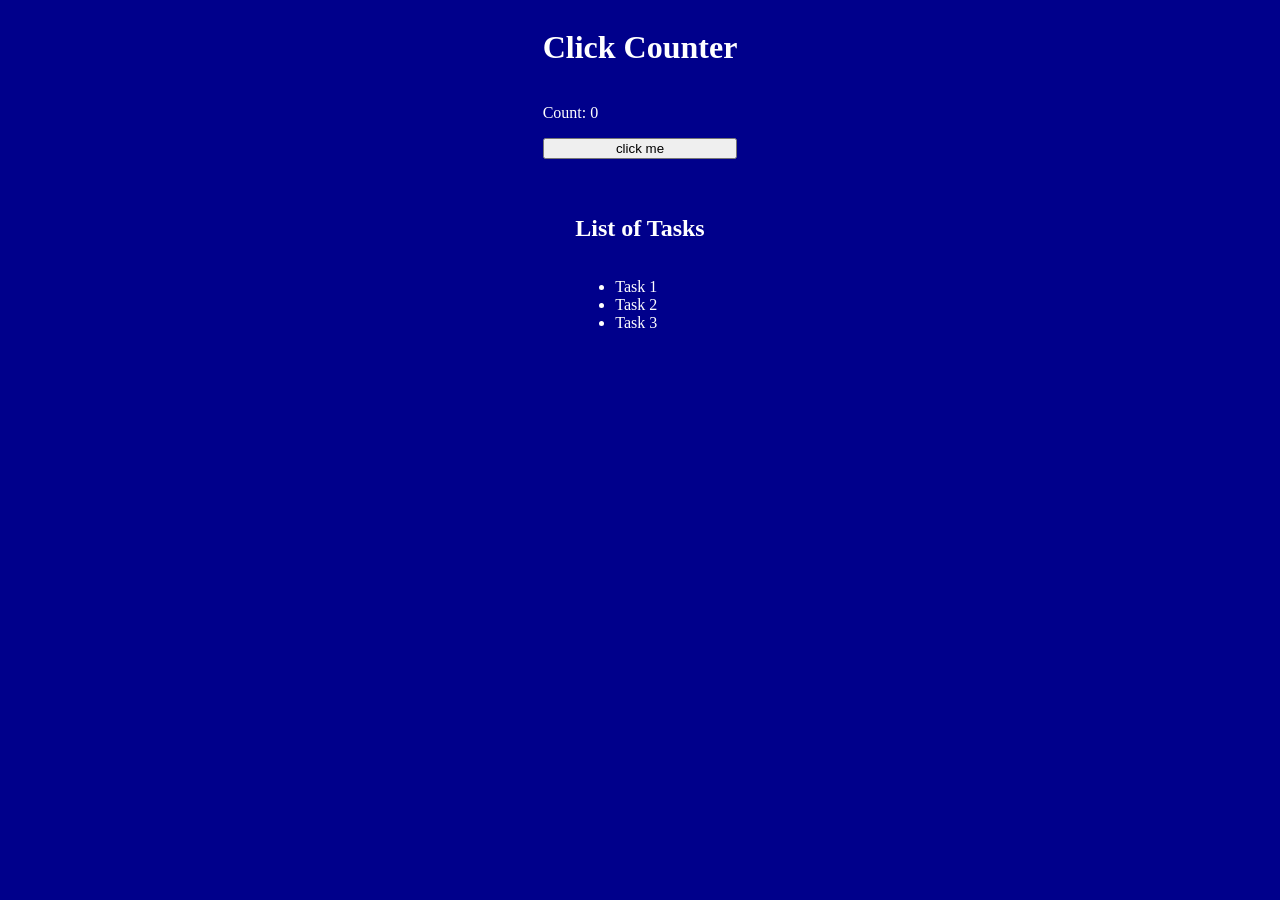
<file: jsLogics/index.html>
<!DOCTYPE html>
<html lang="en">
<head>
    <meta charset="UTF-8">
    <meta name="viewport" content="width=device-width, initial-scale=1.0">
    <link rel="stylesheet" href="index.css">
    <title>Document</title>
</head>
<body>
    <div class="button">
        <h1>Click Counter</h1>
        <p id="count">Count: 0</p>
        <button id="btn">click me</button>
    </div>
    <br><br>
    <div>
        <h2>List of Tasks</h2>
        <ul class="list">
            <li>Task 1</li>
            <li>Task 2</li>
            <li>Task 3</li>
        </ul>
    </div>
    <script src="index.js"></script>
</body>
</html>
</file>
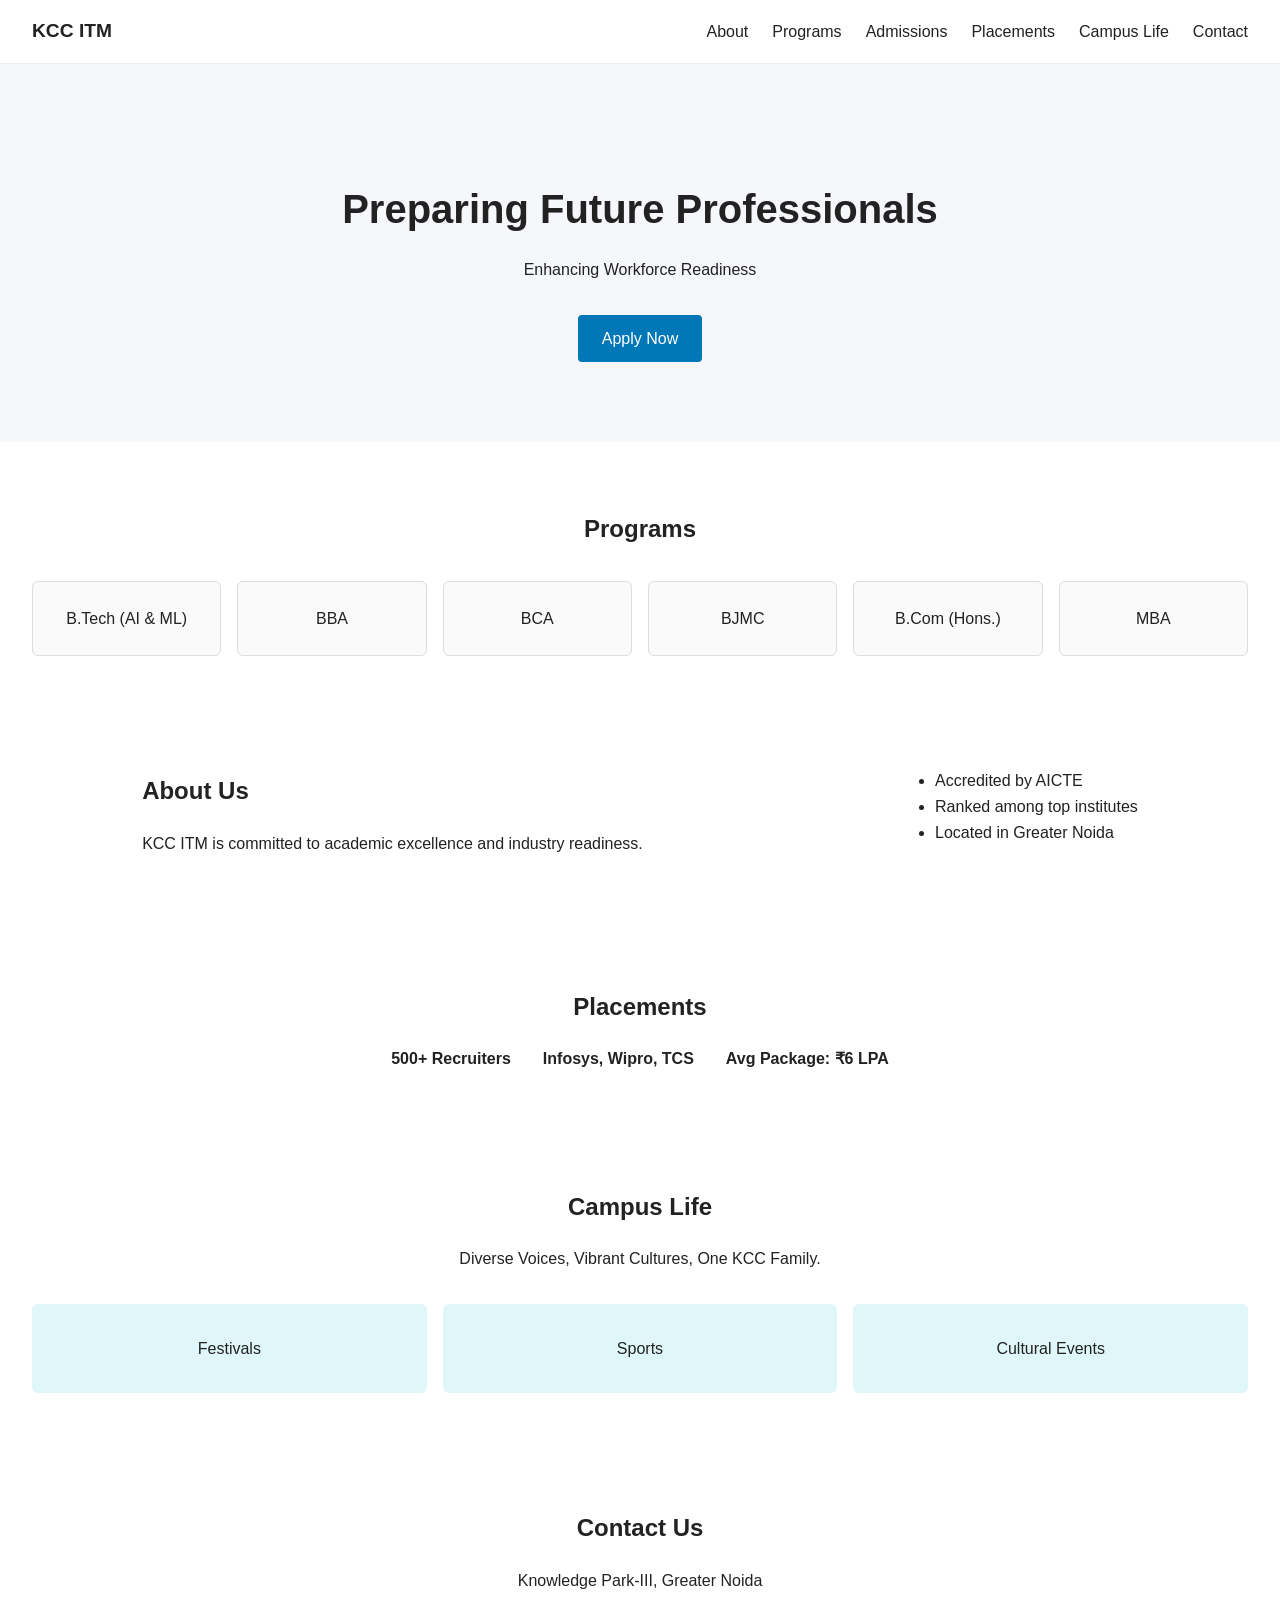
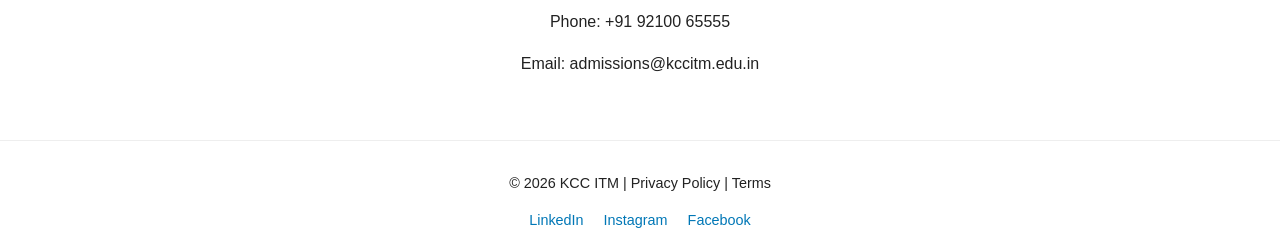
<file: KCC clone/index.html>
<!DOCTYPE html>
<html lang="en">
<head>
  <meta charset="UTF-8">
  <meta name="viewport" content="width=device-width, initial-scale=1.0">
  <title>KCC ITM - Minimalist</title>
  <link rel="stylesheet" href="style.css">
</head>
<body>
  <!-- Header -->
  <header>
    <div class="logo">KCC ITM</div>
    <nav>
      <ul>
        <li><a href="#about">About</a></li>
        <li><a href="#programs">Programs</a></li>
        <li><a href="#admissions">Admissions</a></li>
        <li><a href="#placements">Placements</a></li>
        <li><a href="#campus">Campus Life</a></li>
        <li><a href="#contact">Contact</a></li>
      </ul>
    </nav>
  </header>

  <!-- Hero Section -->
  <section class="hero">
    <h1>Preparing Future Professionals</h1>
    <p>Enhancing Workforce Readiness</p>
    <a href="#admissions" class="btn">Apply Now</a>
  </section>

  <!-- Programs -->
  <section id="programs" class="section">
    <h2>Programs</h2>
    <div class="grid">
      <div class="card">B.Tech (AI & ML)</div>
      <div class="card">BBA</div>
      <div class="card">BCA</div>
      <div class="card">BJMC</div>
      <div class="card">B.Com (Hons.)</div>
      <div class="card">MBA</div>
    </div>
  </section>

  <!-- About -->
  <section id="about" class="section two-col">
    <div>
      <h2>About Us</h2>
      <p>KCC ITM is committed to academic excellence and industry readiness.</p>
    </div>
    <div>
      <ul>
        <li>Accredited by AICTE</li>
        <li>Ranked among top institutes</li>
        <li>Located in Greater Noida</li>
      </ul>
    </div>
  </section>

  <!-- Placements -->
  <section id="placements" class="section">
    <h2>Placements</h2>
    <div class="stats">
      <div>500+ Recruiters</div>
      <div>Infosys, Wipro, TCS</div>
      <div>Avg Package: ₹6 LPA</div>
    </div>
  </section>

  <!-- Campus Life -->
  <section id="campus" class="section">
    <h2>Campus Life</h2>
    <p>Diverse Voices, Vibrant Cultures, One KCC Family.</p>
    <div class="grid images">
      <div class="img-box">Festivals</div>
      <div class="img-box">Sports</div>
      <div class="img-box">Cultural Events</div>
    </div>
  </section>

  <!-- Contact -->
  <section id="contact" class="section">
    <h2>Contact Us</h2>
    <p>Knowledge Park-III, Greater Noida</p>
    <p>Phone: +91 92100 65555</p>
    <p>Email: admissions@kccitm.edu.in</p>
  </section>

  <!-- Footer -->
  <footer>
    <p>© 2026 KCC ITM | Privacy Policy | Terms</p>
    <div class="socials">
      <a href="#">LinkedIn</a>
      <a href="#">Instagram</a>
      <a href="#">Facebook</a>
    </div>
  </footer>

  <script src="script.js"></script>
</body>
</html>
</file>
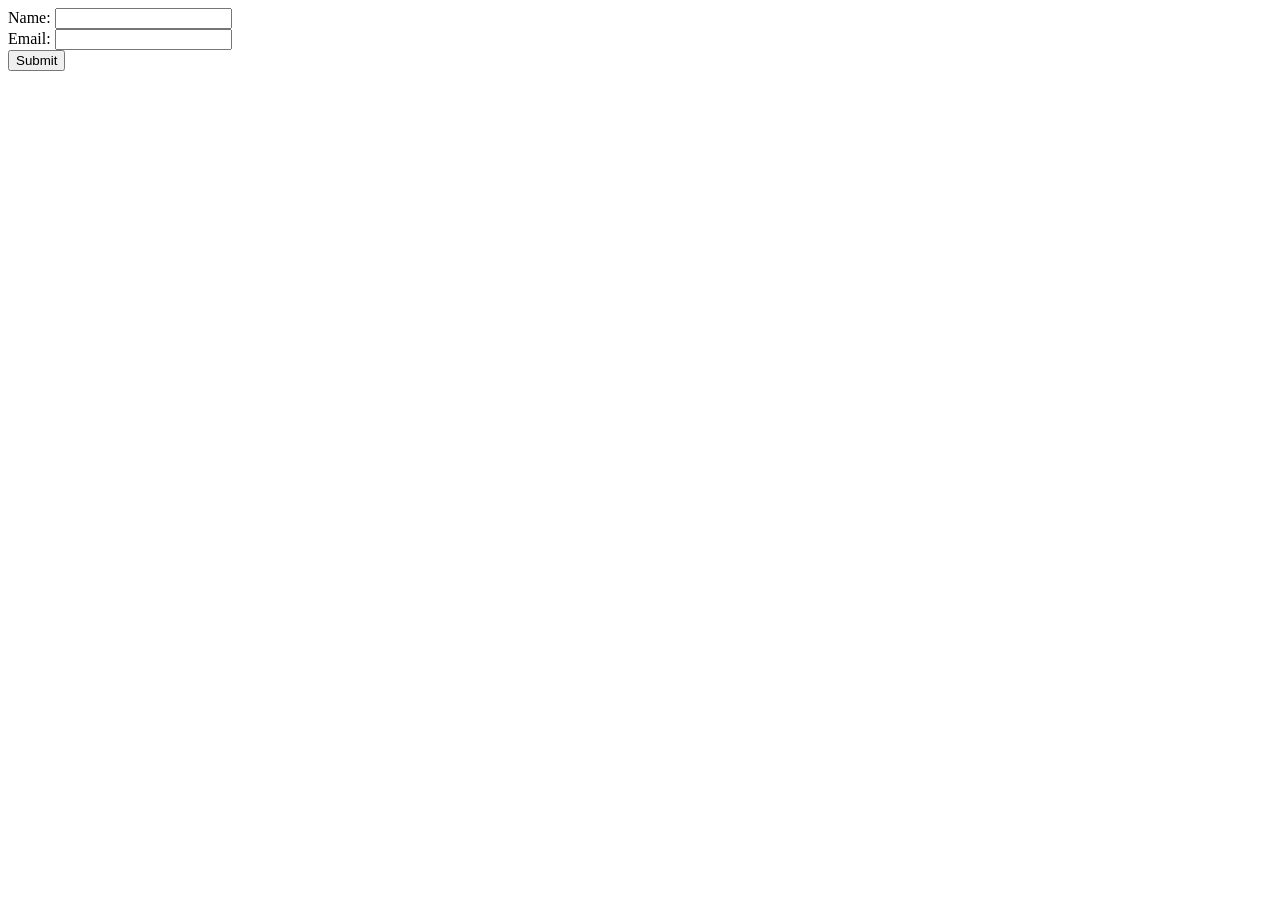
<file: Day 7/login.html>
<!DOCTYPE html>
<html lang="en">
<head>
    <meta charset="UTF-8">
    <meta name="viewport" content="width=device-width, initial-scale=1.0">
    <title>Login</title>
</head>
<body>
    <form action="" id="form">
        <label for="">Name: </label>
        <input type="text" name="" id="name">
        <br>
        <label for="">Email: </label>
        <input type="email" id="email">
        <br>
        <button type="submit">Submit</button>
    </form>
</body>
<script>
    const form = document.querySelector("#form")
    const nameInput = document.querySelector("#name")
    const emailInput = document.querySelector("#email")

    form.addEventListener("submit", function (e){
        e.preventDefault()

        const name = nameInput.value
        const emial = emailInput.value

        console.log("name: ", name)
        console.log("email: ", emial)
    })
</script>
</html>
</file>
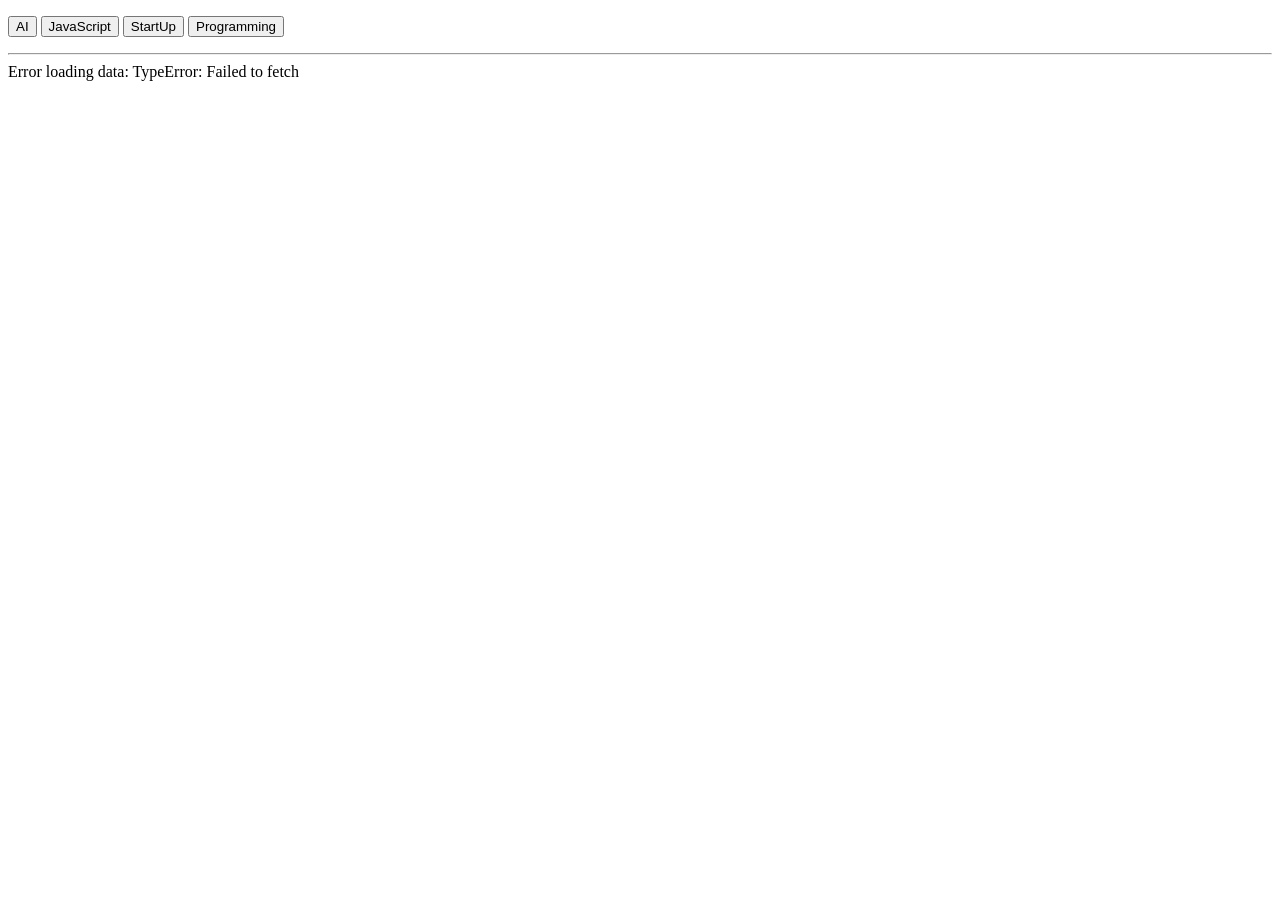
<file: day 9/news.html>
<!DOCTYPE html>
<html lang="en">
<head>
    <meta charset="UTF-8">
    <meta name="viewport" content="width=device-width, initial-scale=1.0">
    <title>Document</title>
</head>
<body>
    <p>
        <button class="topic" data-topic="AI">AI</button>
        <button class="topic" data-topic="javascript">JavaScript</button>
        <button class="topic" data-topic="startup">StartUp</button>
        <button class="topic" data-topic="programming">Programming</button>
    </p>
    <hr>

    <div id="news"></div>
</body>

<script>
    const news = document.getElementById("news");

    async function fetchNews(topic) {
        const url = `https://hn.algolia.com/api/v1/search?query=${topic}`;
        news.innerHTML = "Loading...";
        try{
            const response = await fetch(url);
            const data = await response.json();
            news.innerHTML = "";
            showNews(data.hits);
        }
        catch(error){
            news.innerHTML = "Error loading data: " + error;
        }
    }

    function showNews(articles){

        articles.forEach(element => {
            const title = element.title || element.story_title;
            const url = element.url || element.story_url;

            if(!url) return;

            const div = document.createElement("div");

            div.innerHTML = `
            <h3>${title}</h3>
            <a href="${url}" target="_blank">Read</a>
            <hr>
            `;

            news.appendChild(div);
        });
    }

    const topics = document.querySelectorAll(".topic");
    topics.forEach(btn => {
        btn.addEventListener("click", () => {
            fetchNews(btn.dataset.topic);
        });
    });

    fetchNews("technology");

</script>
</html>
</file>
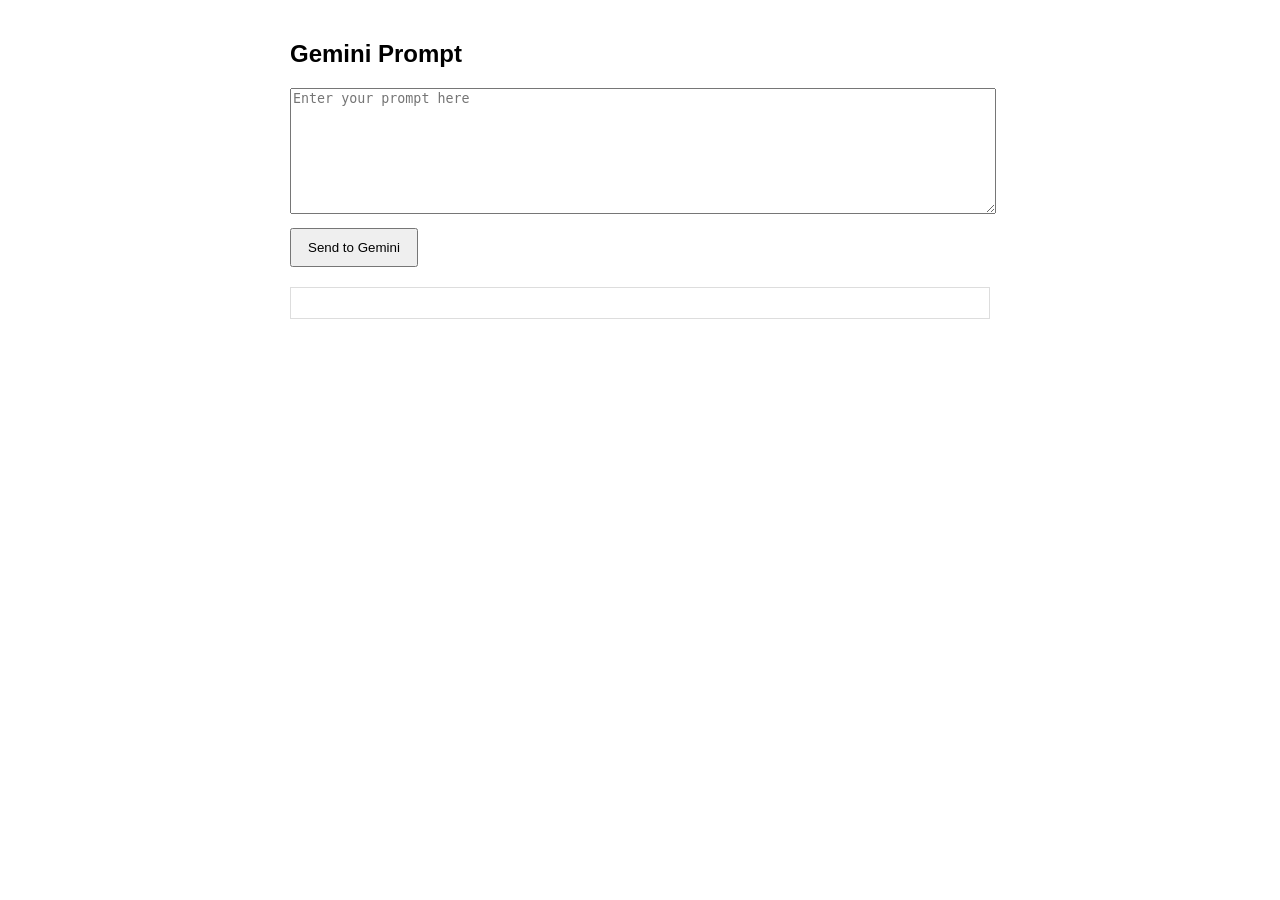
<file: dya 10/prompt.html>
<!DOCTYPE html>
<html>
<head>
<meta charset="UTF-8">
<title>Gemini Prompt Tester</title>

<style>
body{
    font-family: Arial;
    max-width: 700px;
    margin: 40px auto;
}

textarea{
    width:100%;
    height:120px;
}

button{
    margin-top:10px;
    padding:10px 16px;
}

#result{
    margin-top:20px;
    padding:15px;
    border:1px solid #ddd;
    white-space:pre-wrap;
}
</style>
</head>

<body>

<h2>Gemini Prompt</h2>

<textarea id="prompt" placeholder="Enter your prompt here"></textarea>

<br>
<button onclick="sendPrompt()">Send to Gemini</button>

<div id="result"></div>

<script>

const API_KEY = "AIzaSyBfj7aXkF0QZ0SCXmF2EuvbwoGOHBanhTY";

async function sendPrompt(){

    const prompt = document.getElementById("prompt").value;
    const resultDiv = document.getElementById("result");

    resultDiv.innerText = "Thinking...";

    const url =
    `https://generativelanguage.googleapis.com/v1beta/models/gemini-2.0-flash:generateContent?key=${API_KEY}`;

    try{

        const response = await fetch(url,{
            method:"POST",
            headers:{
                "Content-Type":"application/json"
            },
            body: JSON.stringify({
                contents:[
                    {
                        parts:[
                            { text: "hello, its been a while" }
                        ]
                    }
                ]
            })
        });

        const data = await response.json();
        console.log(data);

        const text = data?.candidates?.[0]?.content?.parts?.[0]?.text;

        resultDiv.innerText = text || "Model returned no text";

    }
    catch(err){
        resultDiv.innerText = "Request failed: " + err;
    }
}

</script>

</body>
</html>
</file>
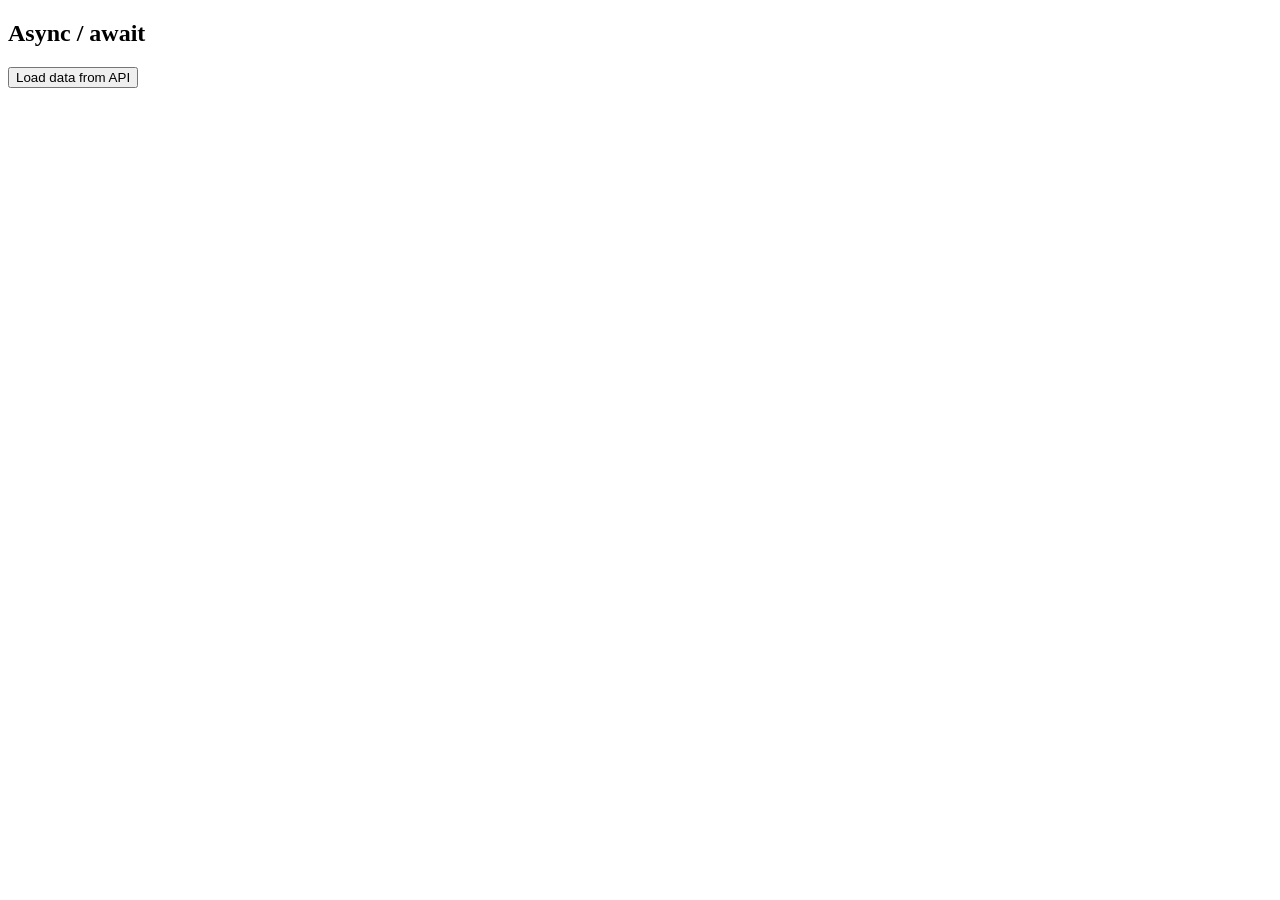
<file: jsPromise/asyncAwait.html>
<!DOCTYPE html>
<html lang="en">
<head>
    <meta charset="UTF-8">
    <meta name="viewport" content="width=device-width, initial-scale=1.0">
    <title>Document</title>
</head>
<body>
    <h2>Async / await</h2>
    <button id="loadapi">Load data from API</button>
    <ul id="list"></ul>

</body>
    <script>
        const btn = document.querySelector("#loadapi");
        const list = document.querySelector("#list");

        async function loadUser(params) {
            const response = await fetch(
                "https://jsonplaceholder.typicode.com/users"
            );

            const users = await response.json();

            list.innerHTML = "";

            users.forEach((user) => {
                const li = document.createElement("li");

                li.innerText = user.name;

                list.appendChild(li);
            });
        }

        document.getElementById("loadapi").addEventListener("click", function(){
            loadUser();
        })
    </script>
</html>
</file>
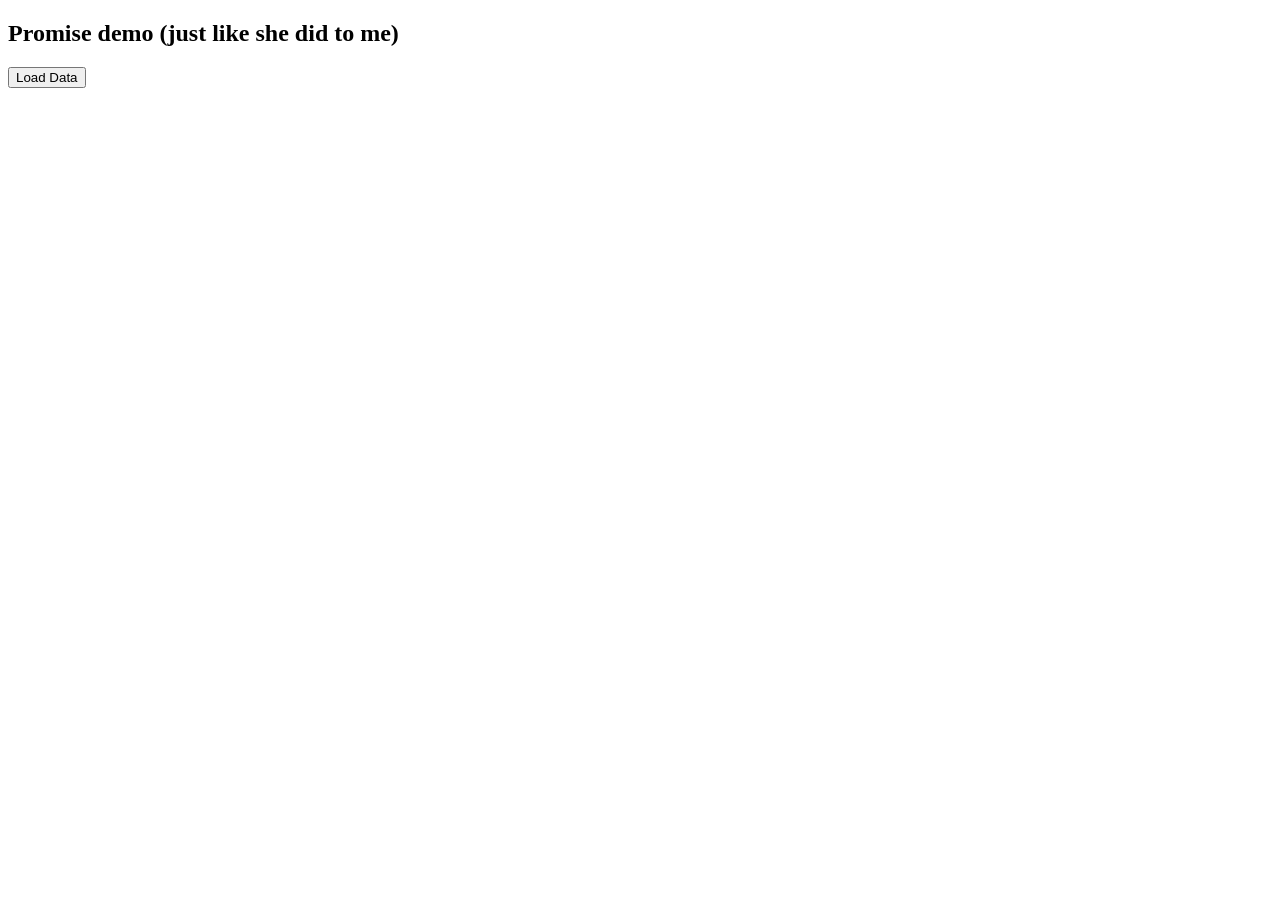
<file: jsPromise/promise.html>
<!DOCTYPE html>
<html lang="en">
<head>
    <meta charset="UTF-8">
    <meta name="viewport" content="width=device-width, initial-scale=1.0">
    <title>Promises</title>
</head>
<body>
    <h2>Promise demo (just like she did to me)</h2>
    <button id="loadbtn">Load Data</button>
    <p id="output"></p>

    <script>
        function fetchData(){
            return new Promise(function (resolve, reject){
                setTimeout(() => {
                    let success = false;

                    if(success){
                        resolve("omg server accepted you...");
                    }
                    else{
                        reject("u got rejected nerd");
                    }
                }, 5000);
            })
        }

        document.getElementById("loadbtn").addEventListener("click", function(){
            document.getElementById("output").innerText = "Loading...";

            fetchData()
                .then(function (result){
                    document.getElementById("output").innerText = result;
                })
                .catch(function (result){
                    document.getElementById("output").innerText = result;
                })
        })
    </script>
</body>
</html>
</file>
<file: jsLogics/index.css>
body{
    background-color: darkblue;
}

div{
    display: grid;
    align-items: center;
    justify-content: center;
    color: white;
    /* text-decoration: dotted; */
}
</file>
<file: KCC clone/style.css>
/* Global Styles */
body {
  margin: 0;
  font-family: 'Inter', sans-serif;
  background: #fff;
  color: #222;
  line-height: 1.6;
}

header {
  display: flex;
  justify-content: space-between;
  align-items: center;
  padding: 1rem 2rem;
  border-bottom: 1px solid #eee;
}

.logo {
  font-weight: bold;
  font-size: 1.2rem;
}

nav ul {
  list-style: none;
  display: flex;
  gap: 1.5rem;
  margin: 0;
  padding: 0;
}

nav a {
  text-decoration: none;
  color: #222;
}

.hero {
  text-align: center;
  padding: 5rem 2rem;
  background: #f5f7fa;
}

.hero h1 {
  font-size: 2.5rem;
  margin-bottom: 0.5rem;
}

.btn {
  display: inline-block;
  margin-top: 1rem;
  padding: 0.7rem 1.5rem;
  background: #0077b6;
  color: #fff;
  text-decoration: none;
  border-radius: 4px;
}

.section {
  padding: 3rem 2rem;
  text-align: center;
}

.grid {
  display: grid;
  grid-template-columns: repeat(auto-fit, minmax(150px, 1fr));
  gap: 1rem;
  margin-top: 2rem;
}

.card {
  padding: 1.5rem;
  border: 1px solid #ddd;
  border-radius: 6px;
  background: #fafafa;
}

.two-col {
  display: flex;
  justify-content: space-around;
  gap: 2rem;
  text-align: left;
}

.stats {
  display: flex;
  justify-content: center;
  gap: 2rem;
  font-weight: bold;
}

.images {
  grid-template-columns: repeat(3, 1fr);
}

.img-box {
  padding: 2rem;
  background: #e0f7fa;
  border-radius: 6px;
}

footer {
  text-align: center;
  padding: 1rem;
  border-top: 1px solid #eee;
  font-size: 0.9rem;
}

.socials {
  margin-top: 0.5rem;
}

.socials a {
  margin: 0 0.5rem;
  text-decoration: none;
  color: #0077b6;
}
</file>
